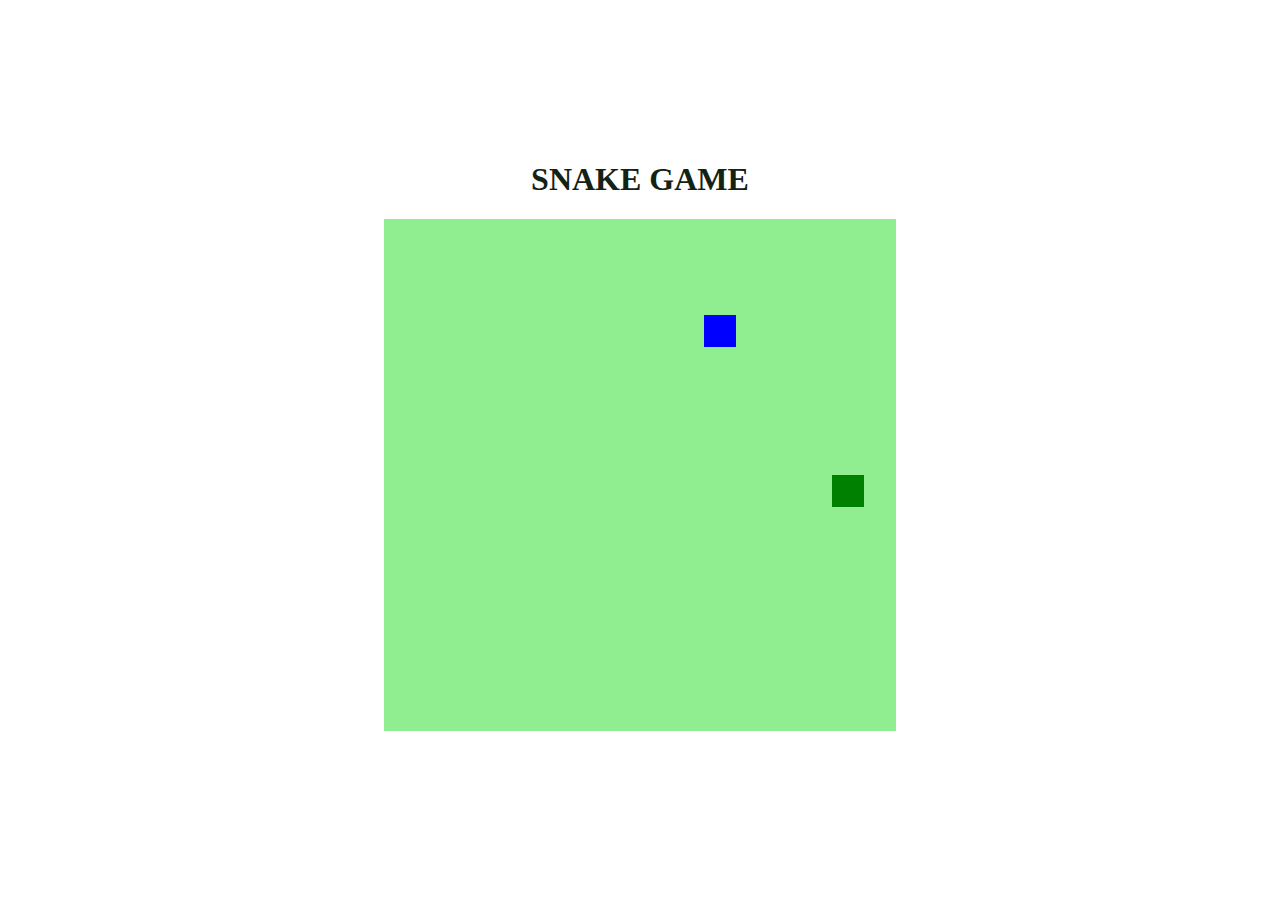
<file: cobrinha/index.html>
<!DOCTYPE html>
<html lang="en">
<head>
    <meta charset="UTF-8">
    <meta name="viewport" content="width=device-width, initial-scale=1.0">
    <meta http-equiv="X-UA-Compatible" content="ie=edge">
    <link rel="stylesheet" href="style.css">
    <script defer src="script.js"></script>
    <title>SnakeGame</title>
</head>
<body>
    <h1>SNAKE GAME</h1>
    <canvas id="snake" width="512" height="512"></canvas>
</body>
</html>
</file>
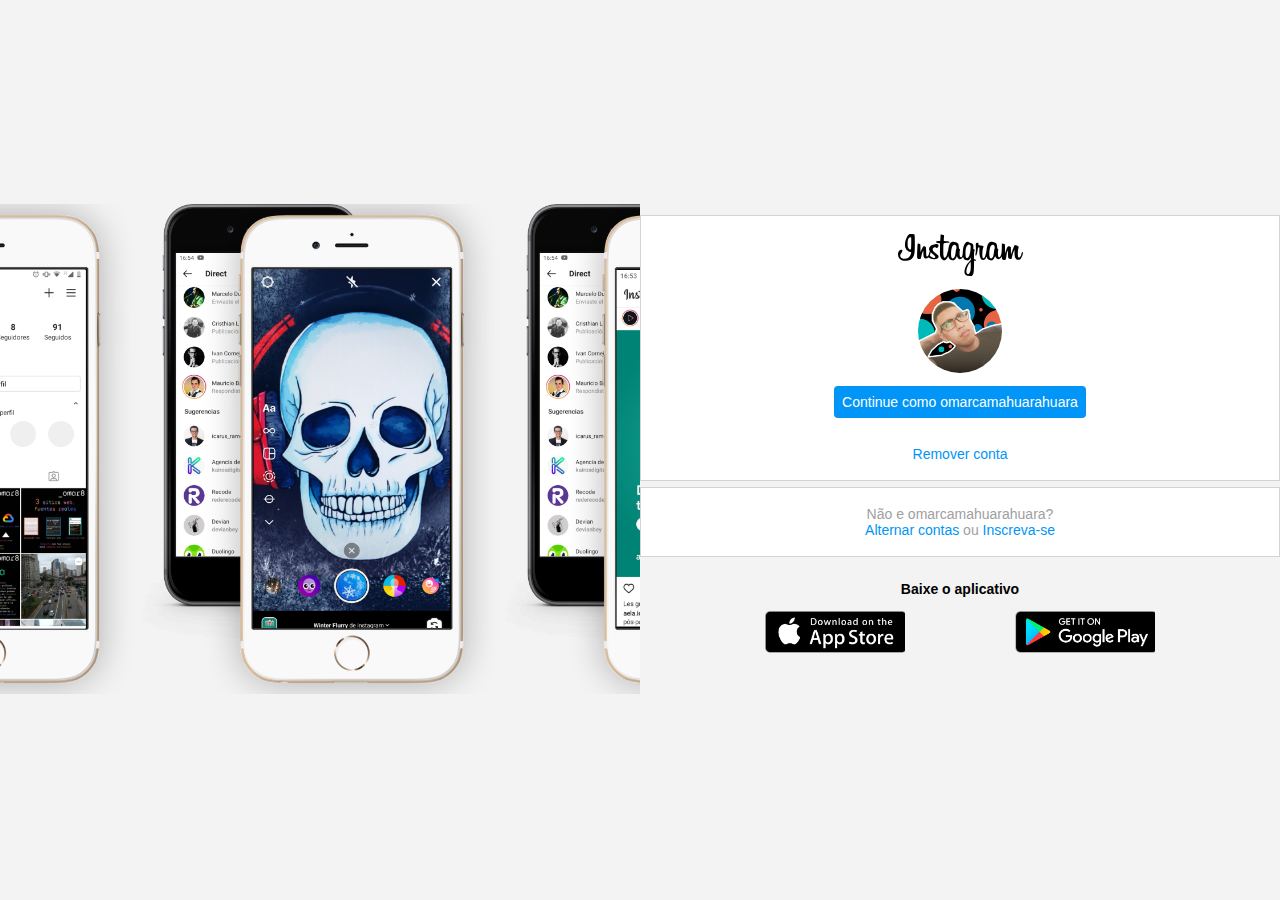
<file: Instagram/index.html>
<!DOCTYPE html>
<html lang="en">
<head>
    <meta charset="UTF-8">
    <meta name="viewport" content="width=device-width, initial-scale=1.0">
    <link rel="stylesheet" href="style.css">
    <title>Instagram</title>
</head>
<body>
    <div class="instagram-wrapper">
        <div class="instagram-phone">
            <ul>
                <li>
                    <img src="./img/insta1.png" alt="">
                </li>
                <li>
                    <img src="./img/insta3.png" alt="">
                </li>
                <li>
                    <img src="./img/insta4.png" alt="">
                </li>
            </ul>
        </div>
        <div class="instagram-continue">
            <div class="group">
                <img class="instagram-logo" src="./img/instagramLogo.svg" alt="Instagram Logo">
                <div class="profile-photo">
                    <img src="./img/perfil.png" alt="Foto perfil">
                </div>
                <a class="instagram-login" href="#">Continue como omarcamahuarahuara</a>
                <a class="instagram-logout" href="#">Remover conta</a>
            </div>
            <div class="group">
                <p class="not-acount">Não e omarcamahuarahuara?</p>
                <p class="not-acount">
                    <span class="link-blue">Alternar contas</span>
                    ou
                    <span class="link-blue">Inscreva-se</span>
                </p>
            </div>
            <div class="get-app">
                <p class="get">Baixe o aplicativo</p>
                <div class="download">
                    <a href="#" class="app-dowload"></a>
                    <a href="#" class="app-dowload"></a>
                </div>
            </div>
        </div>
    </div>
    
</body>
</html>
</file>
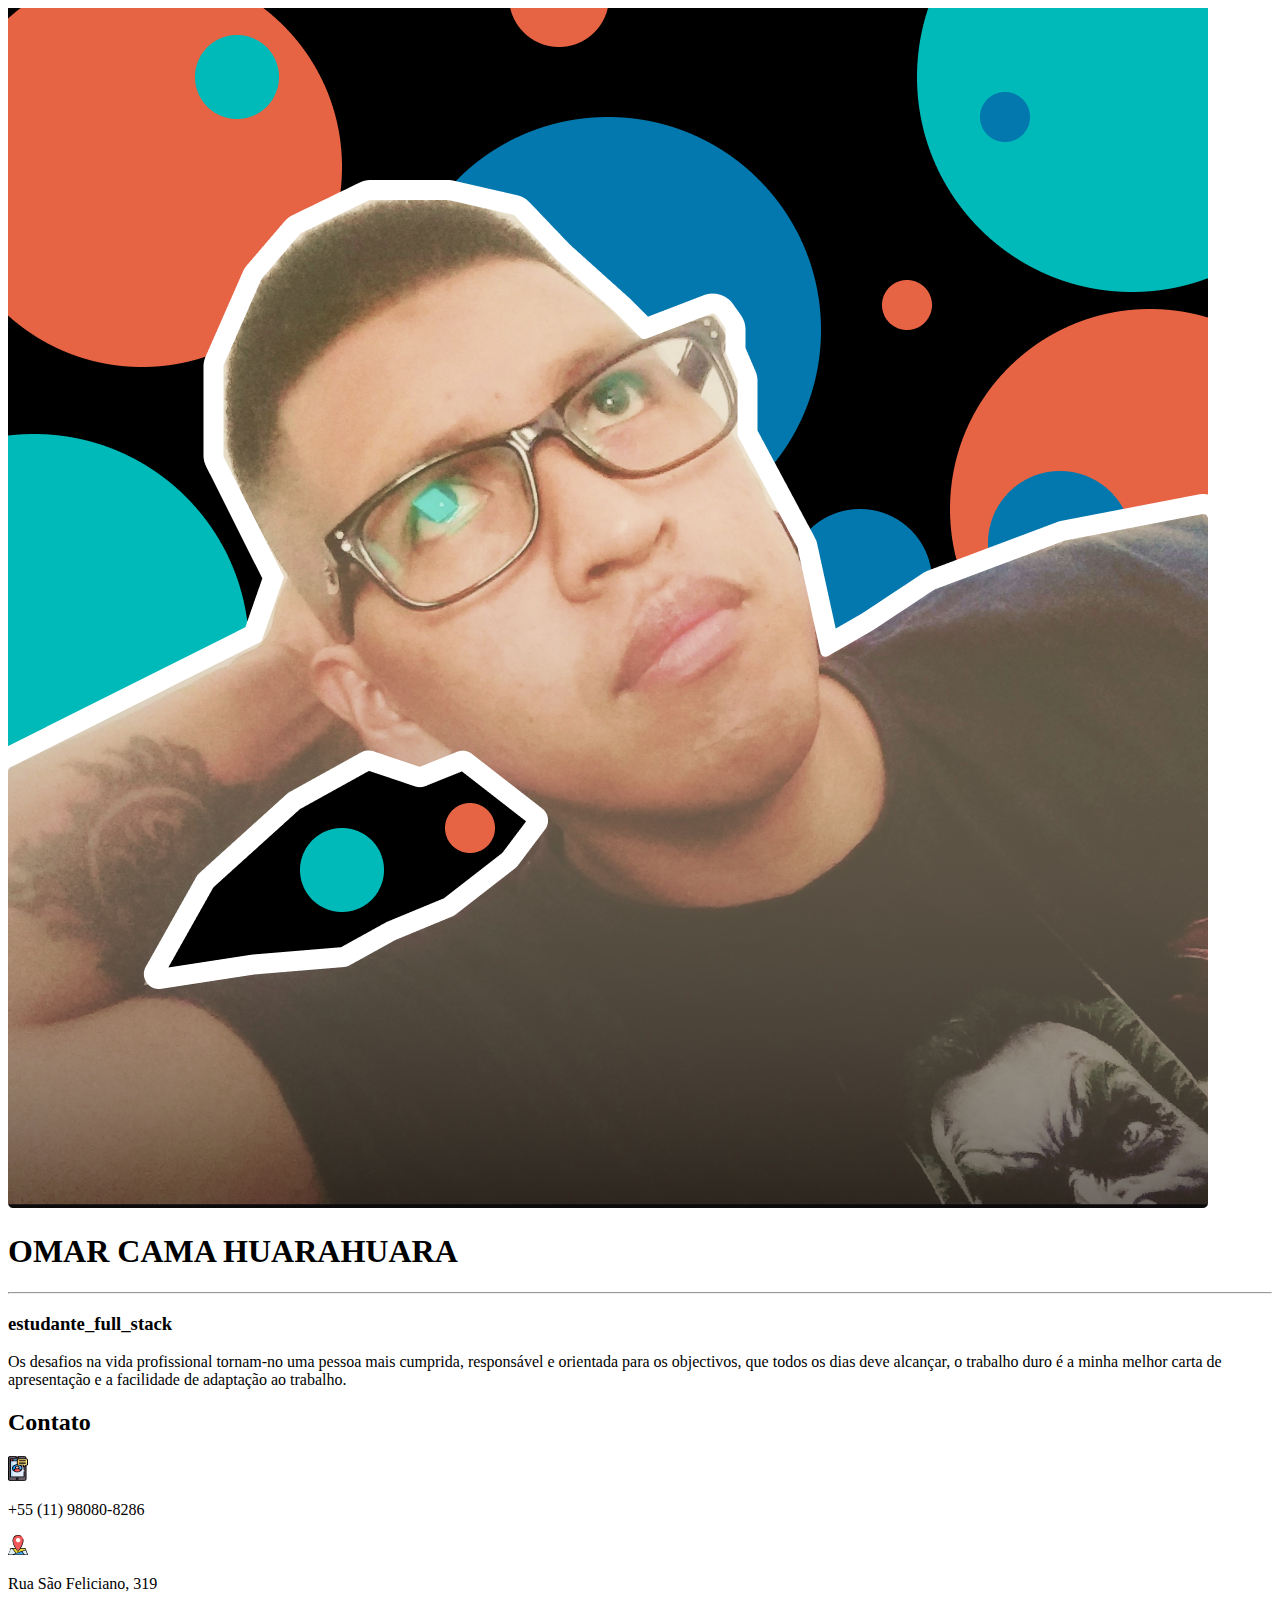
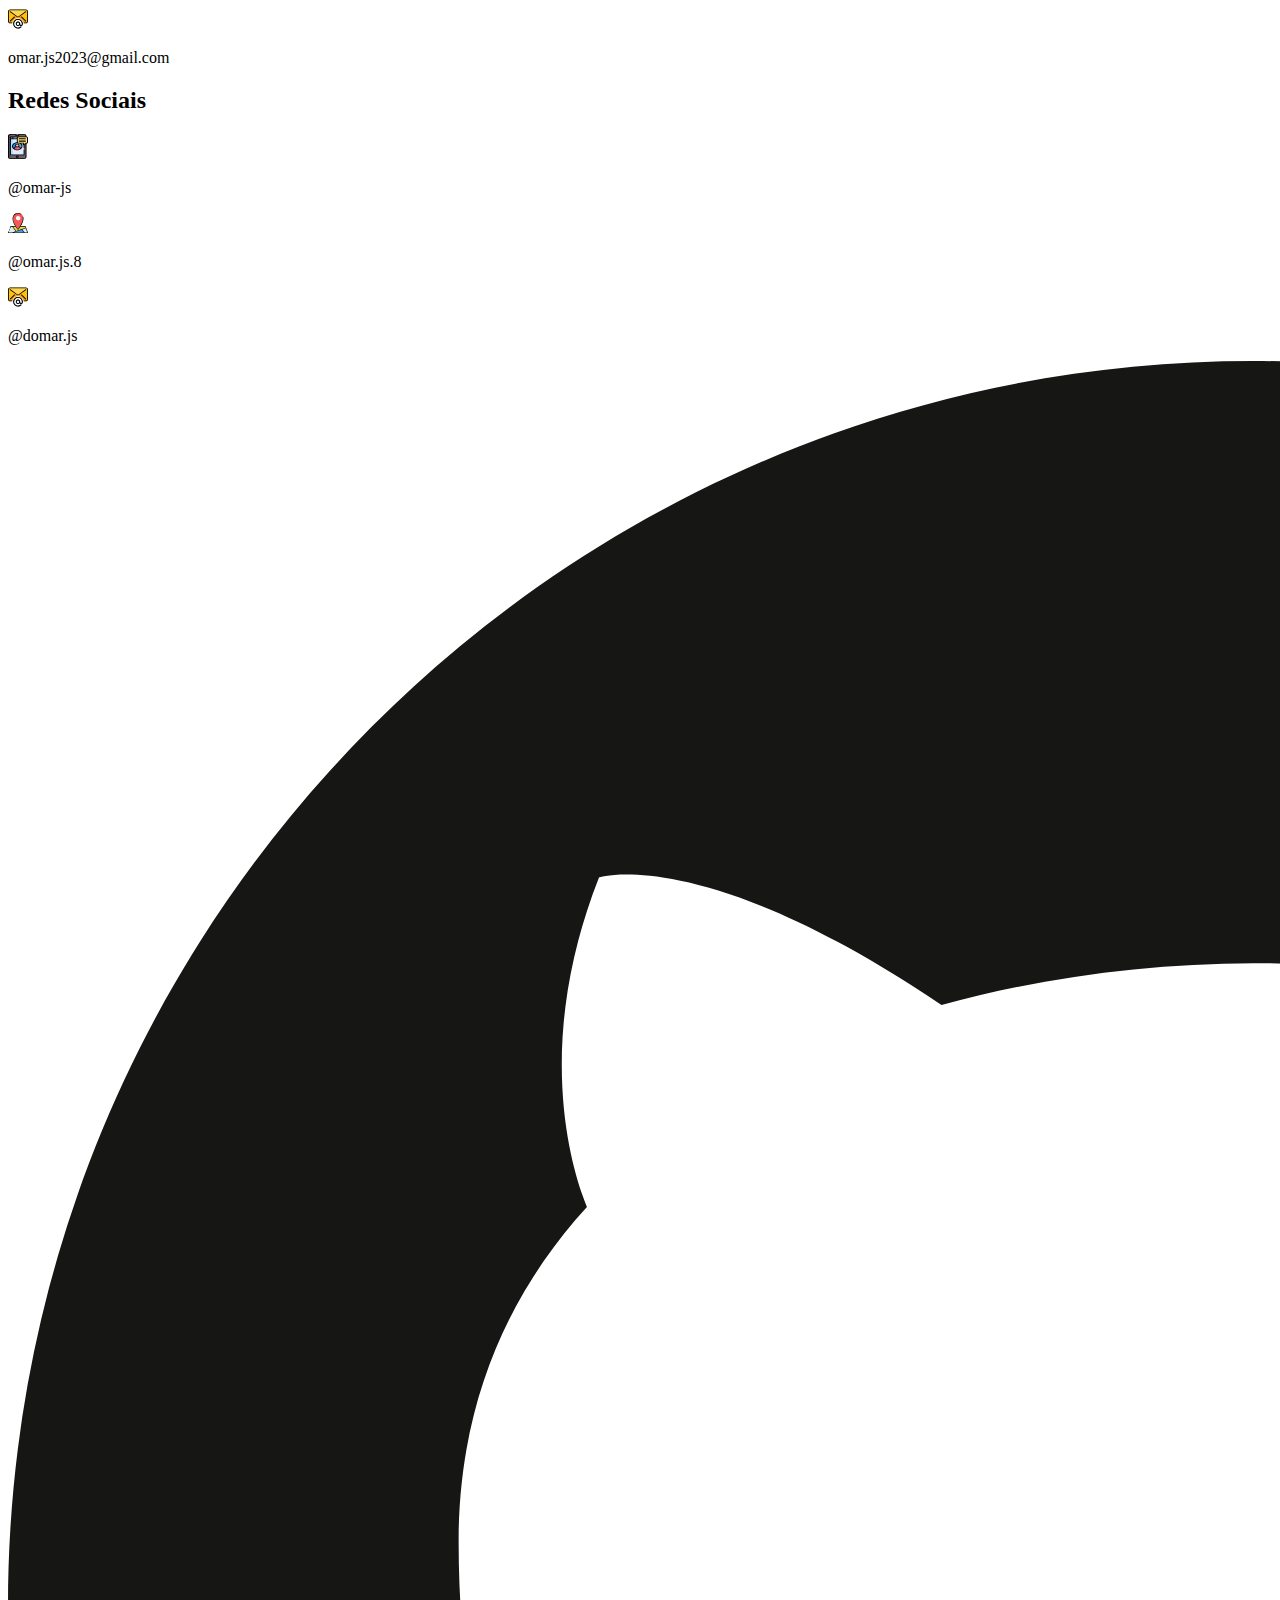
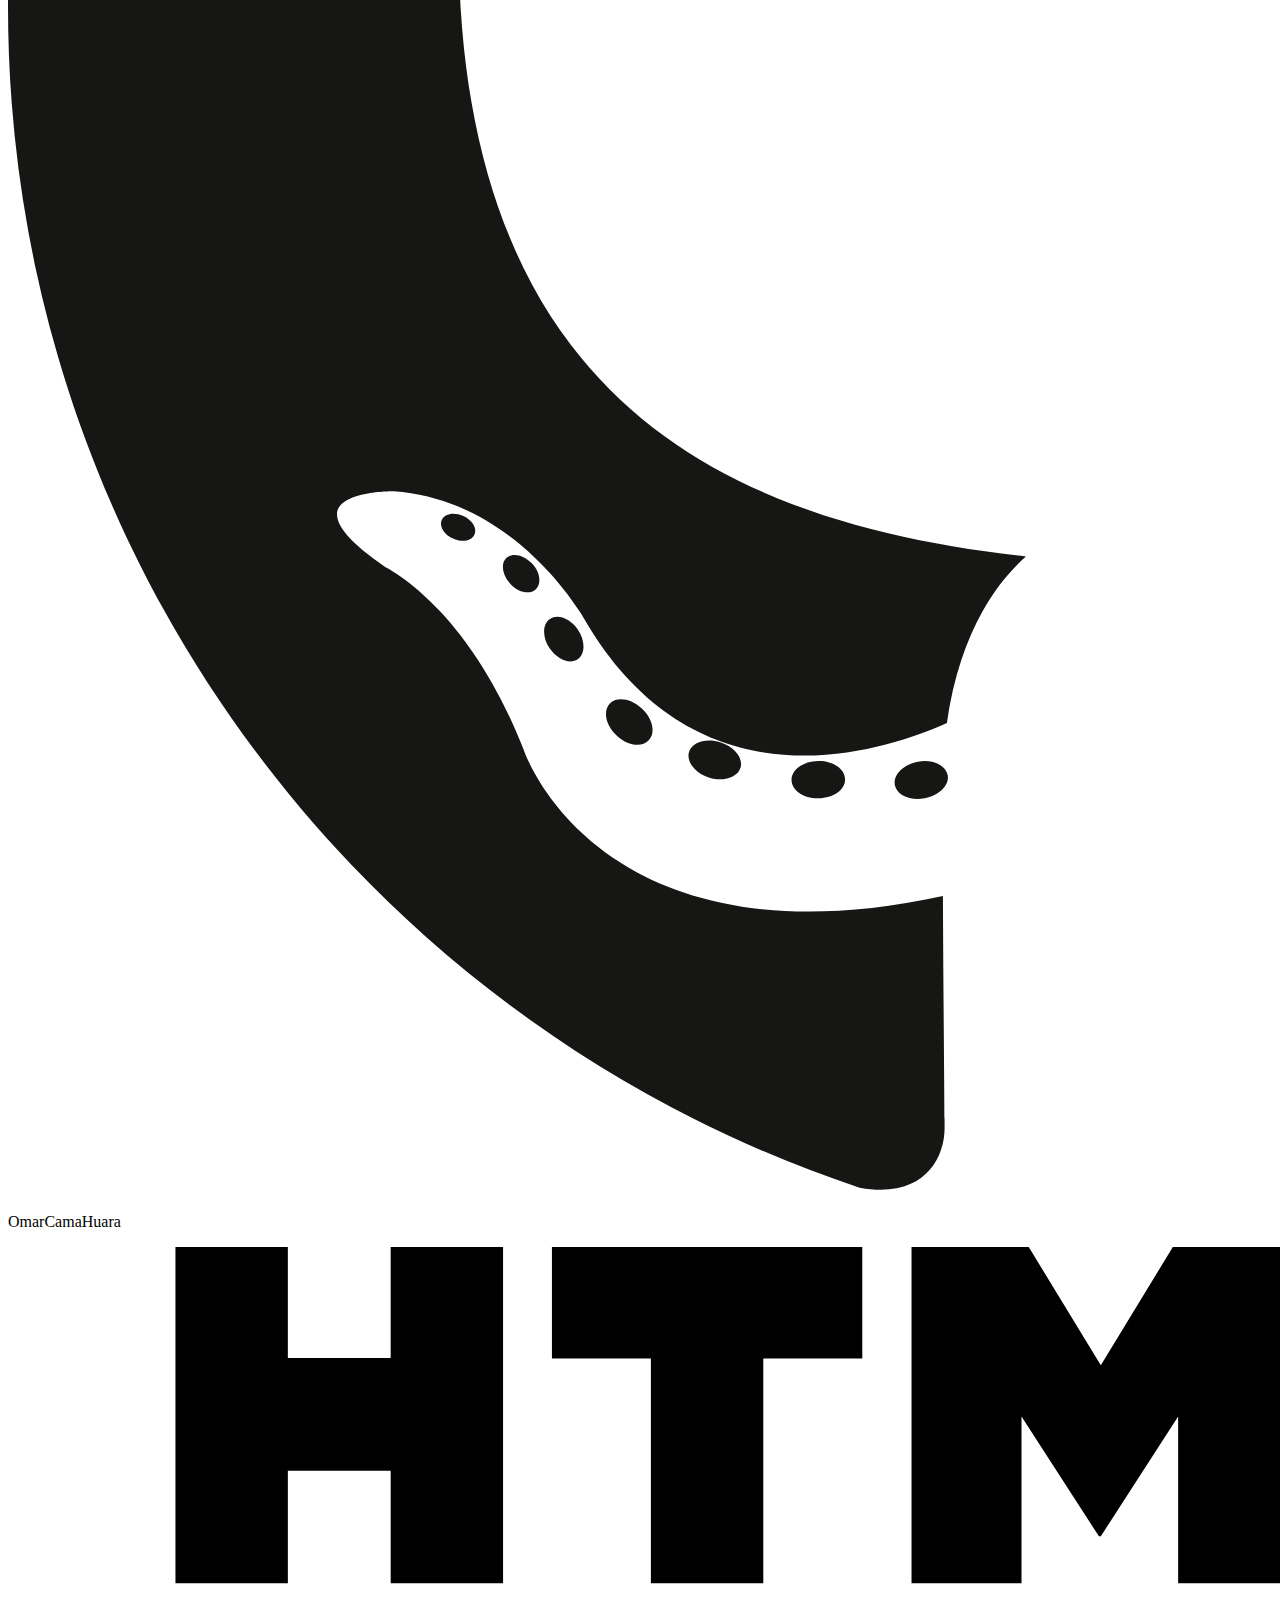
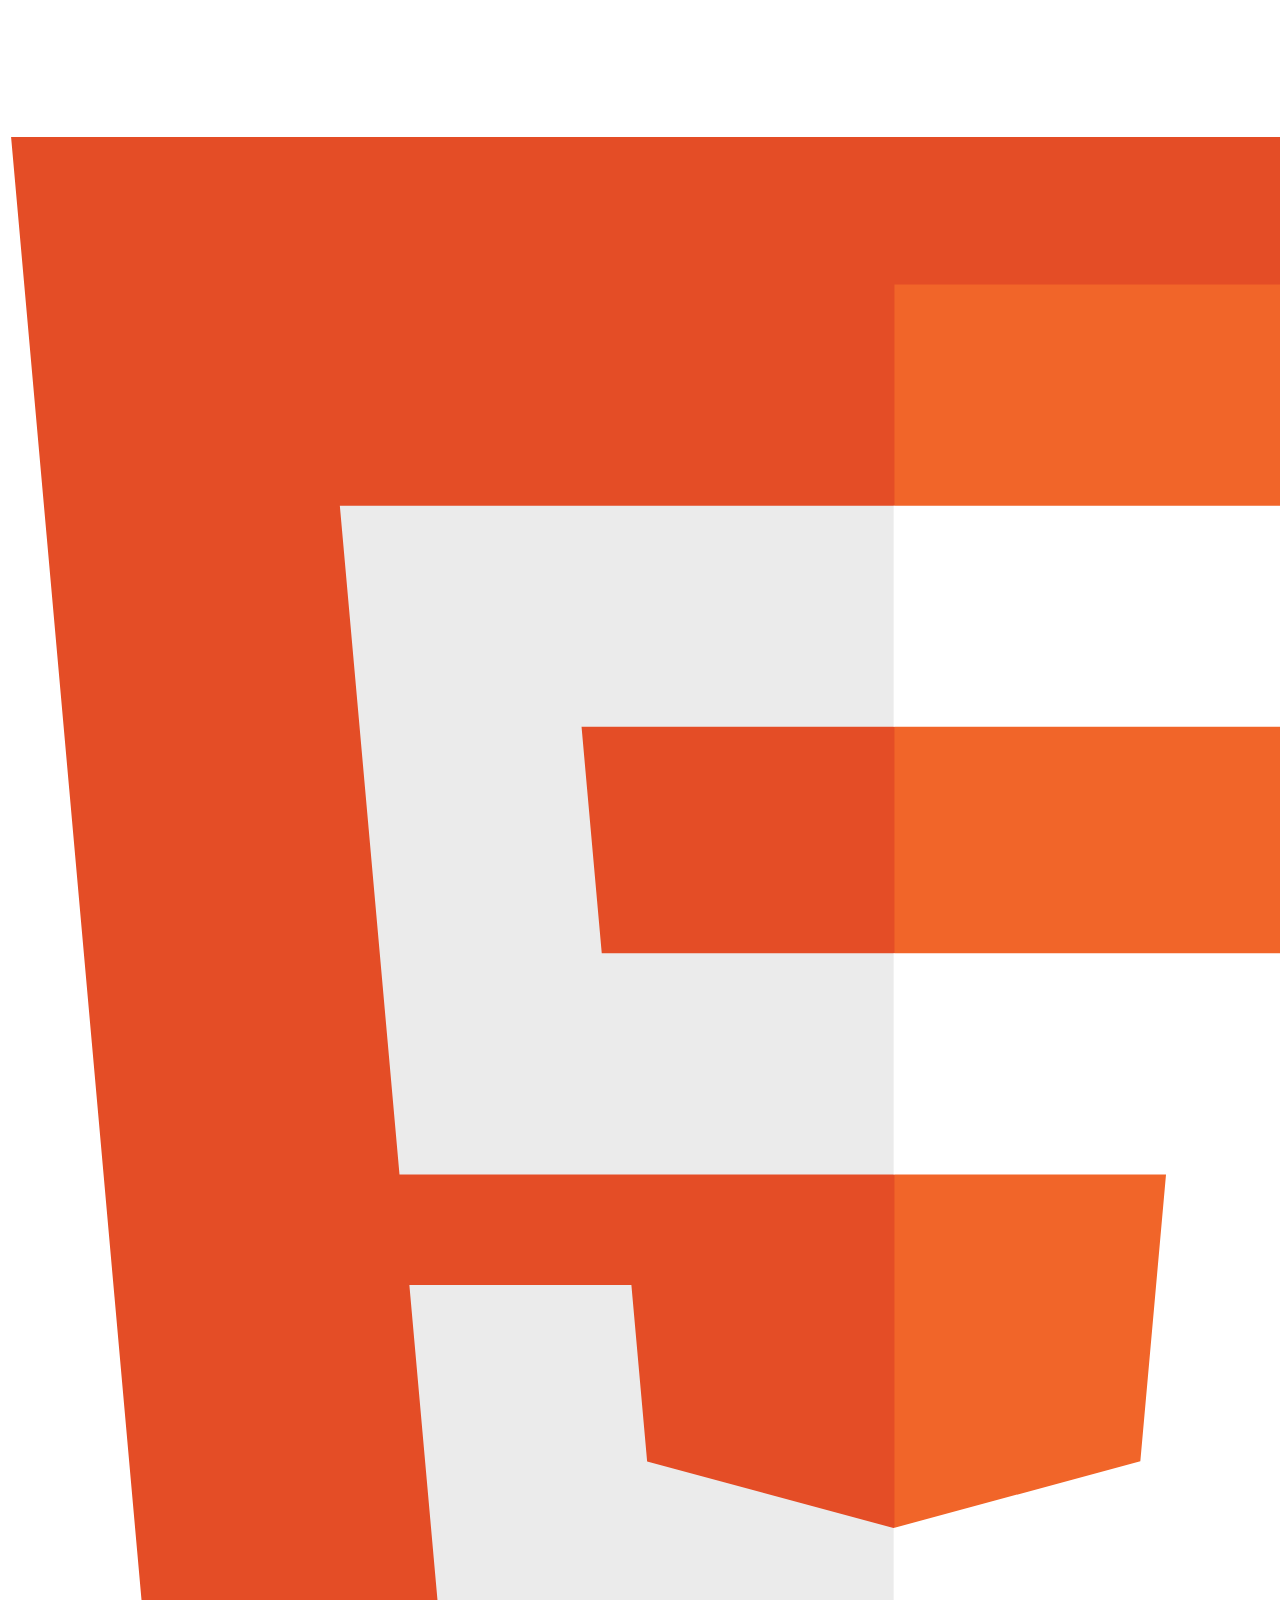
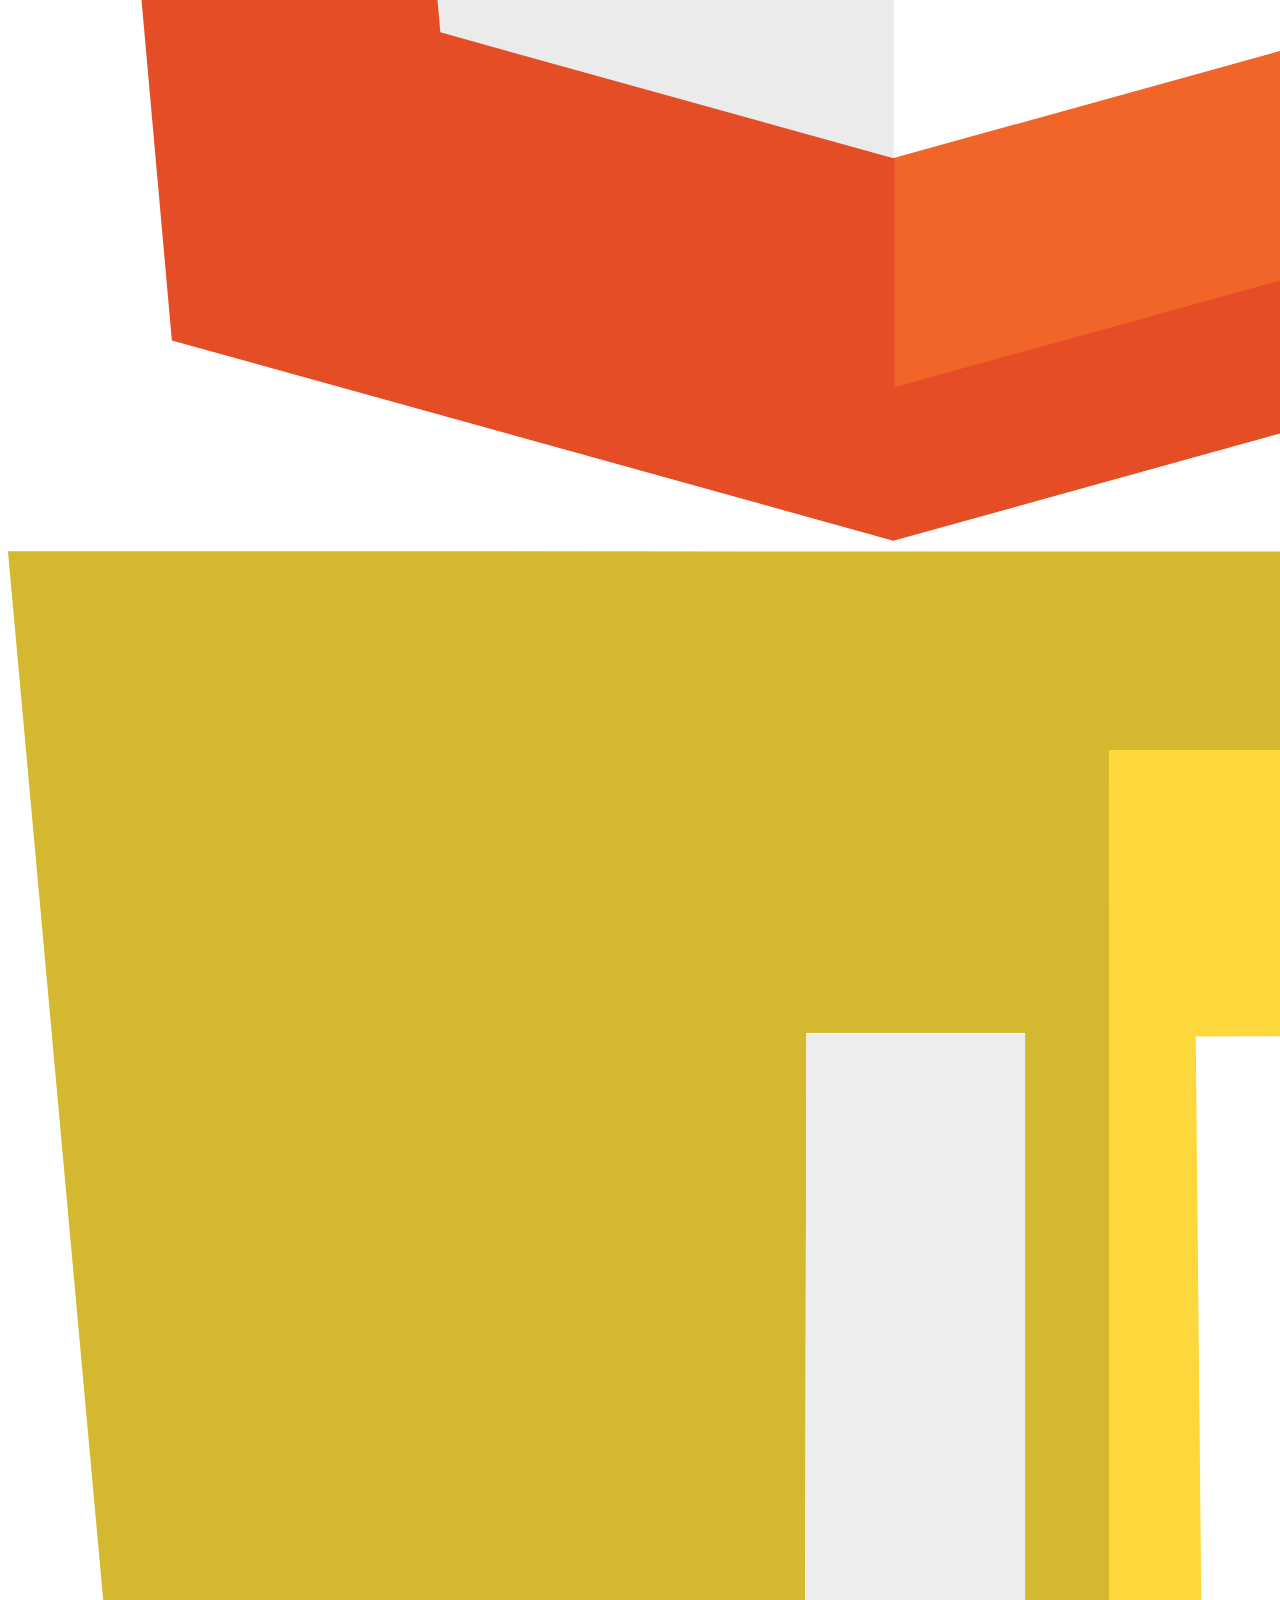
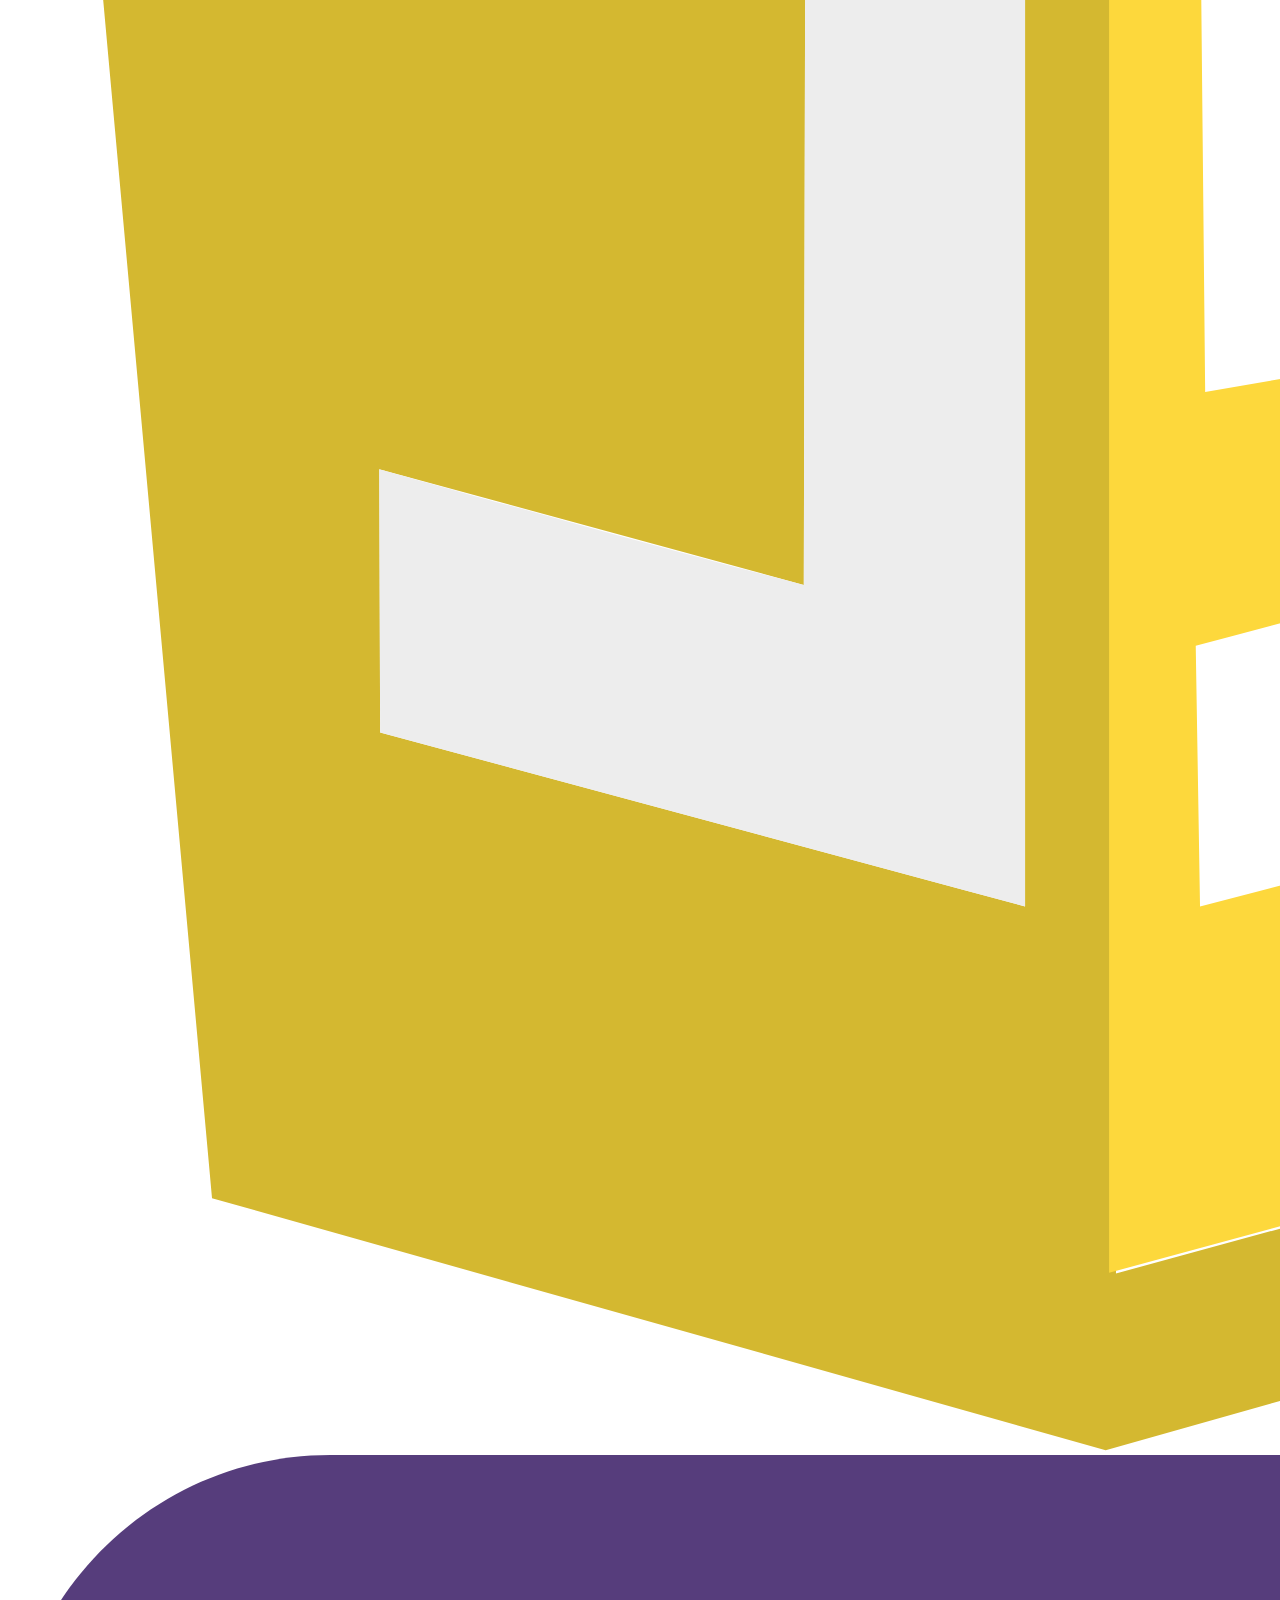
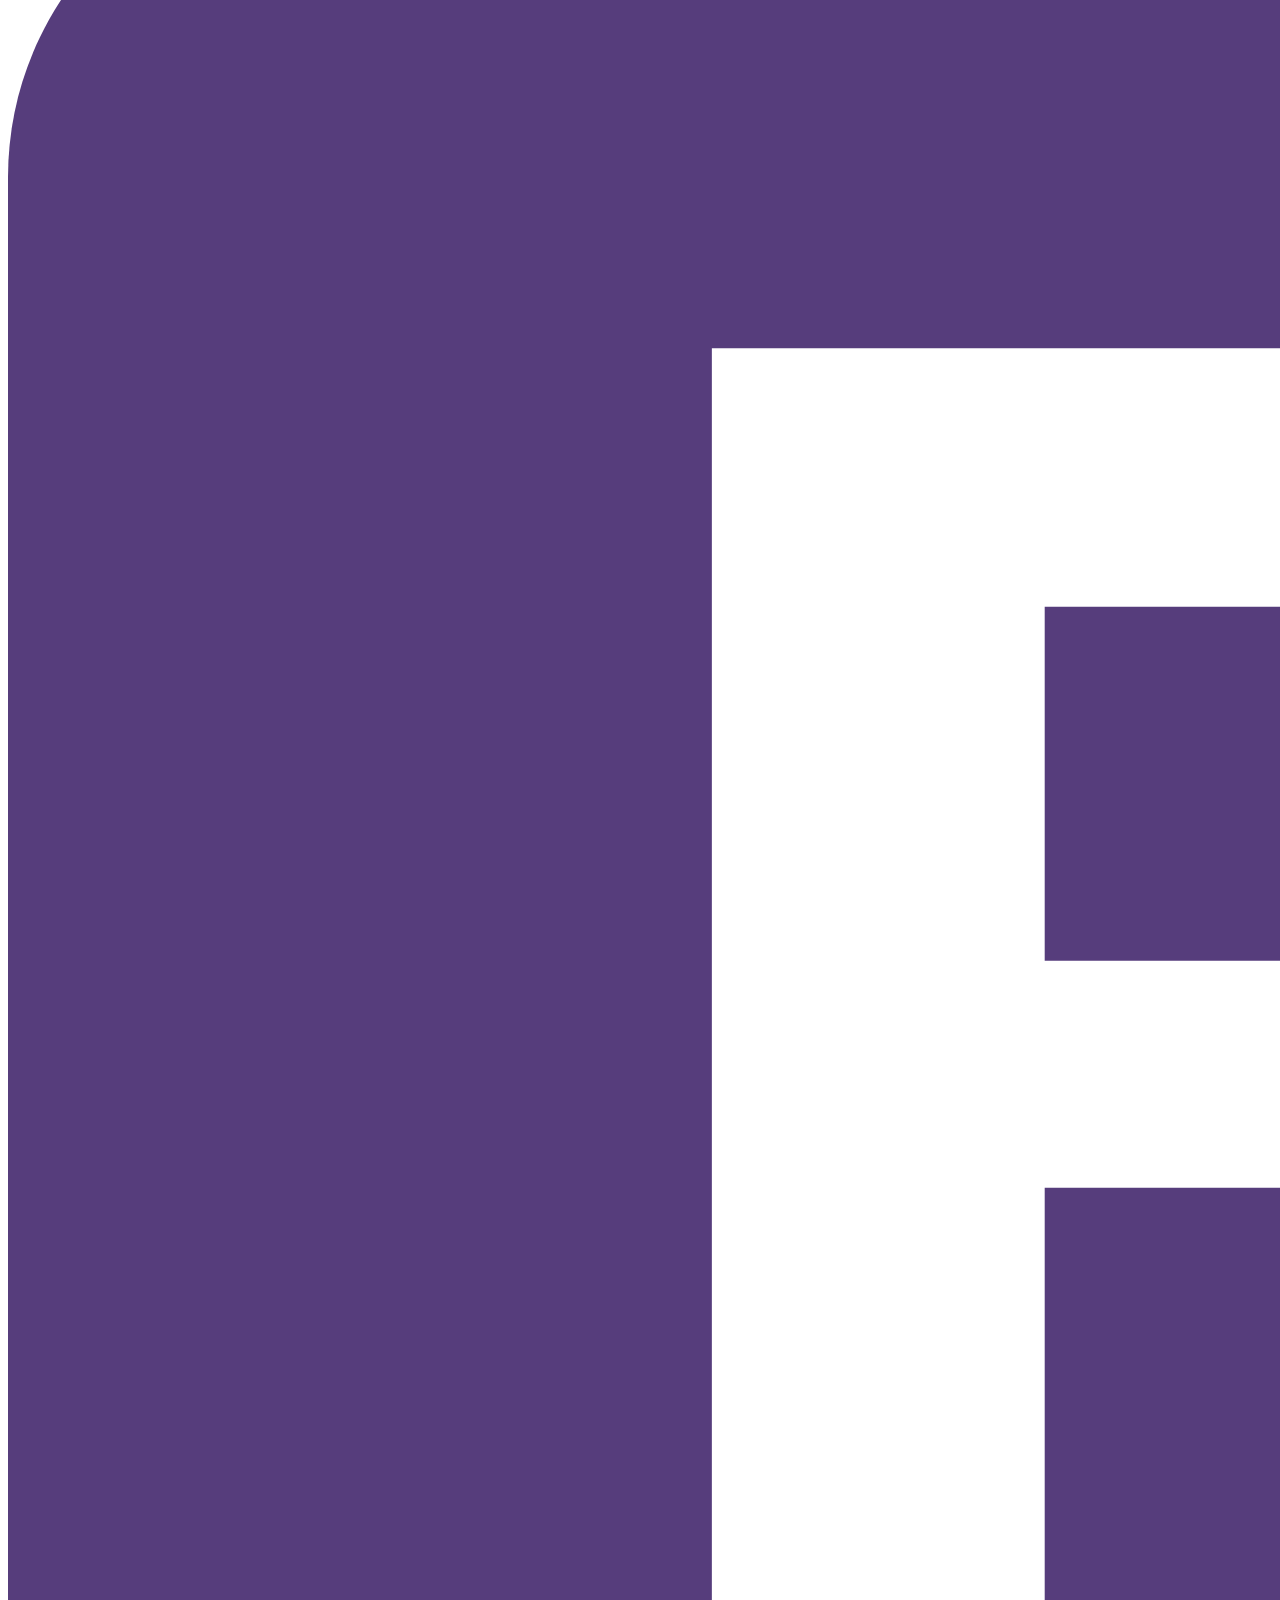
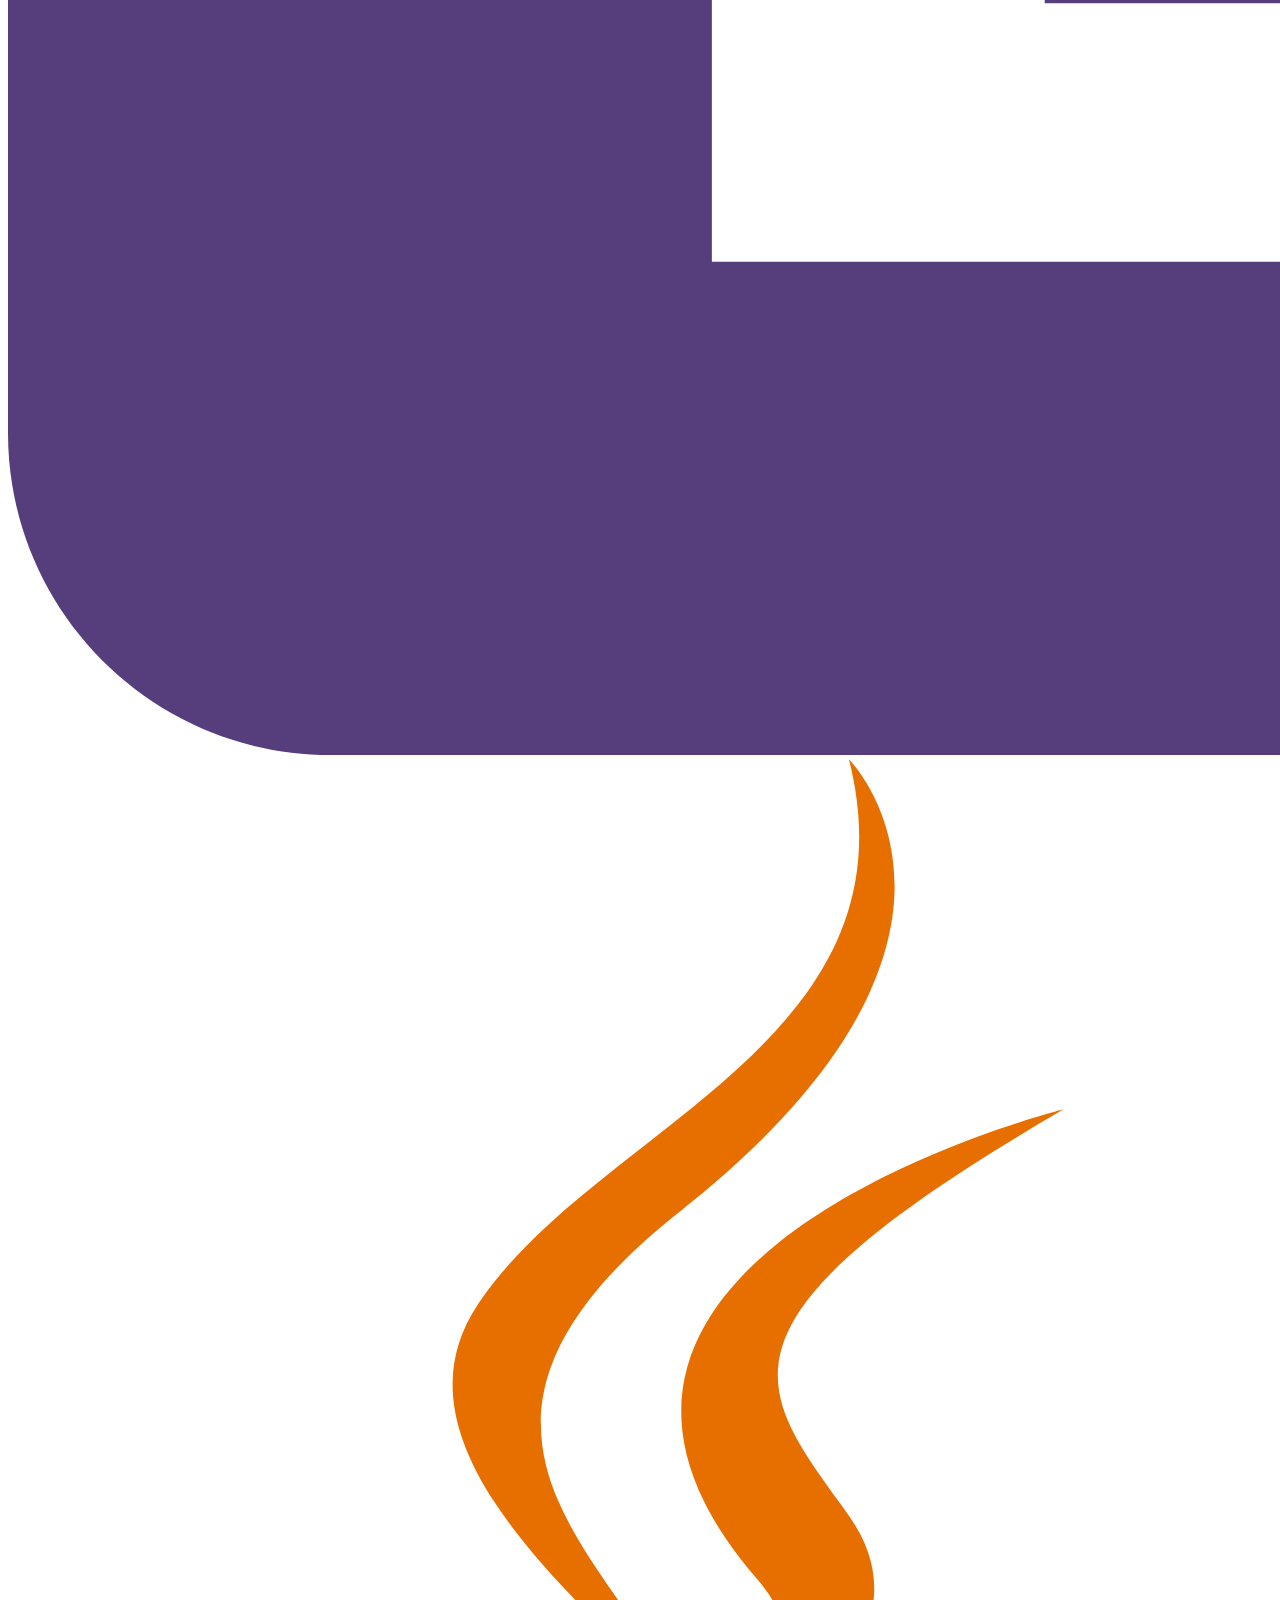
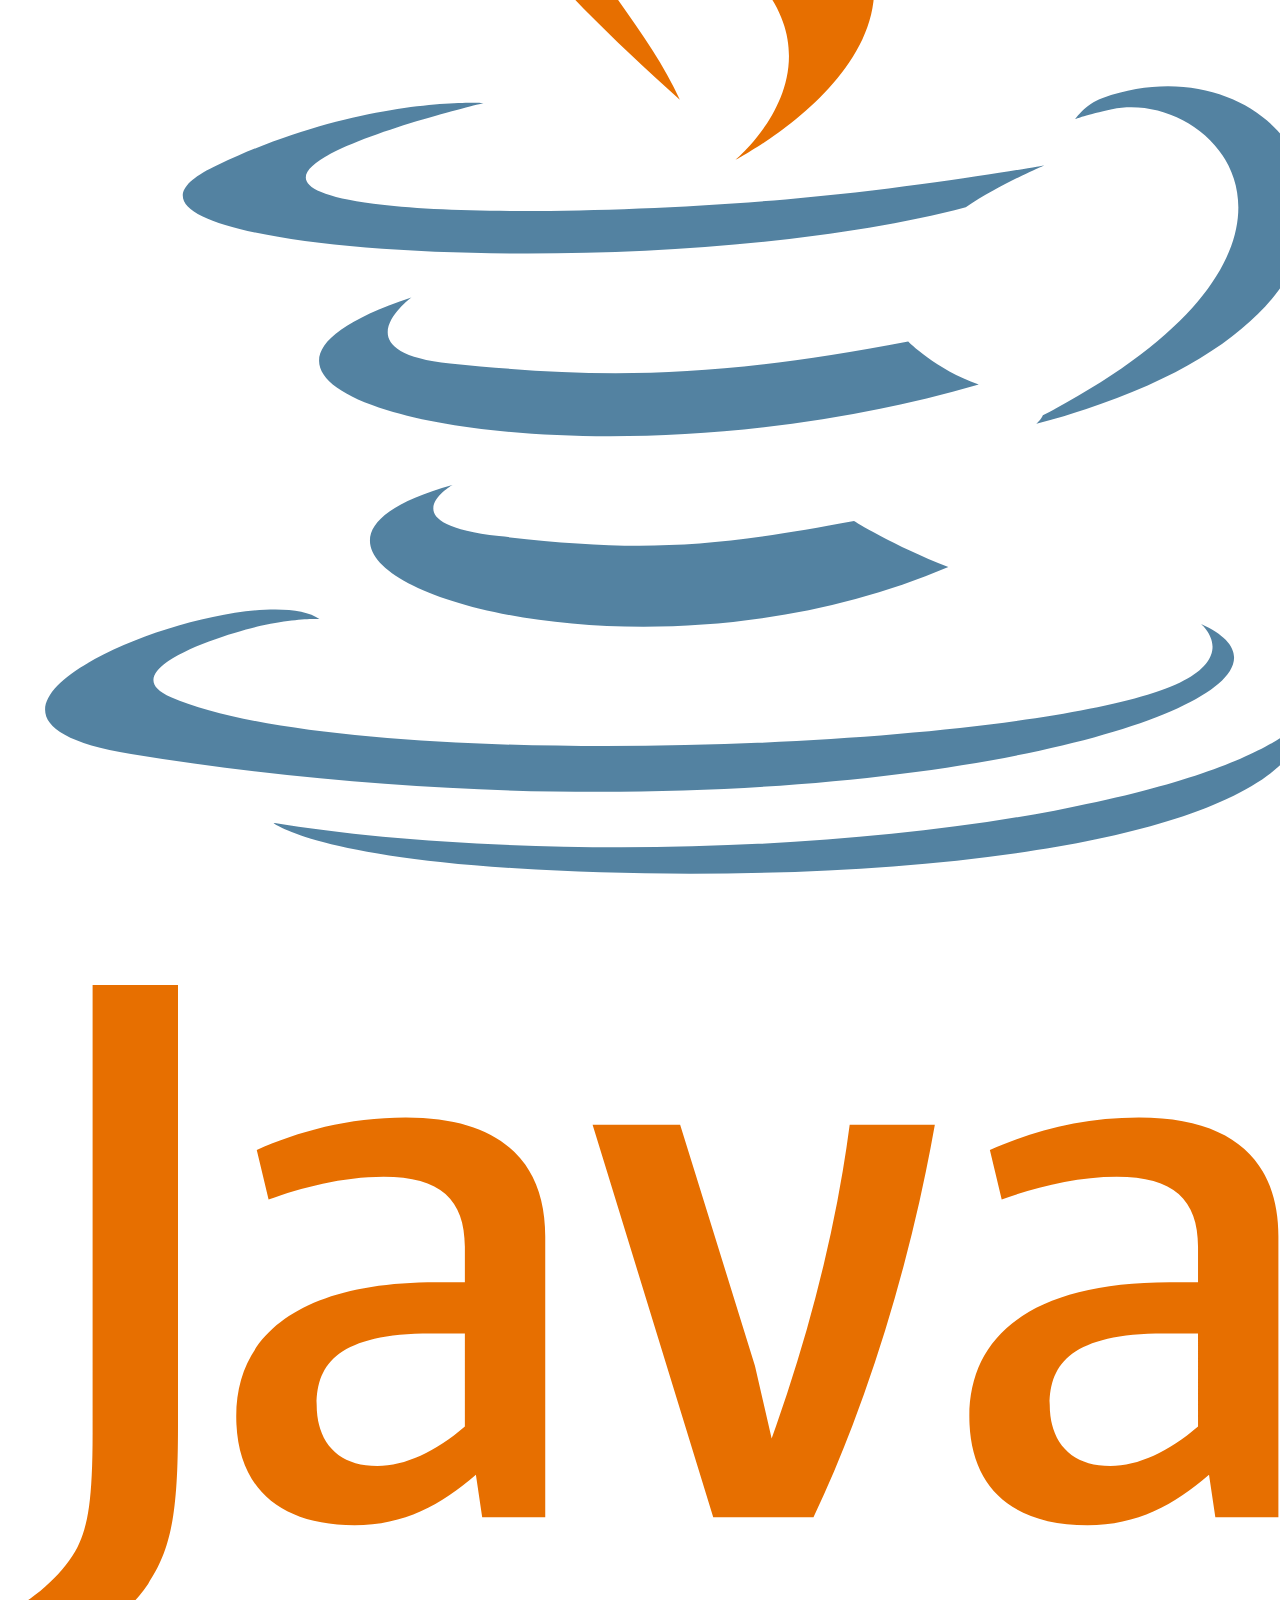
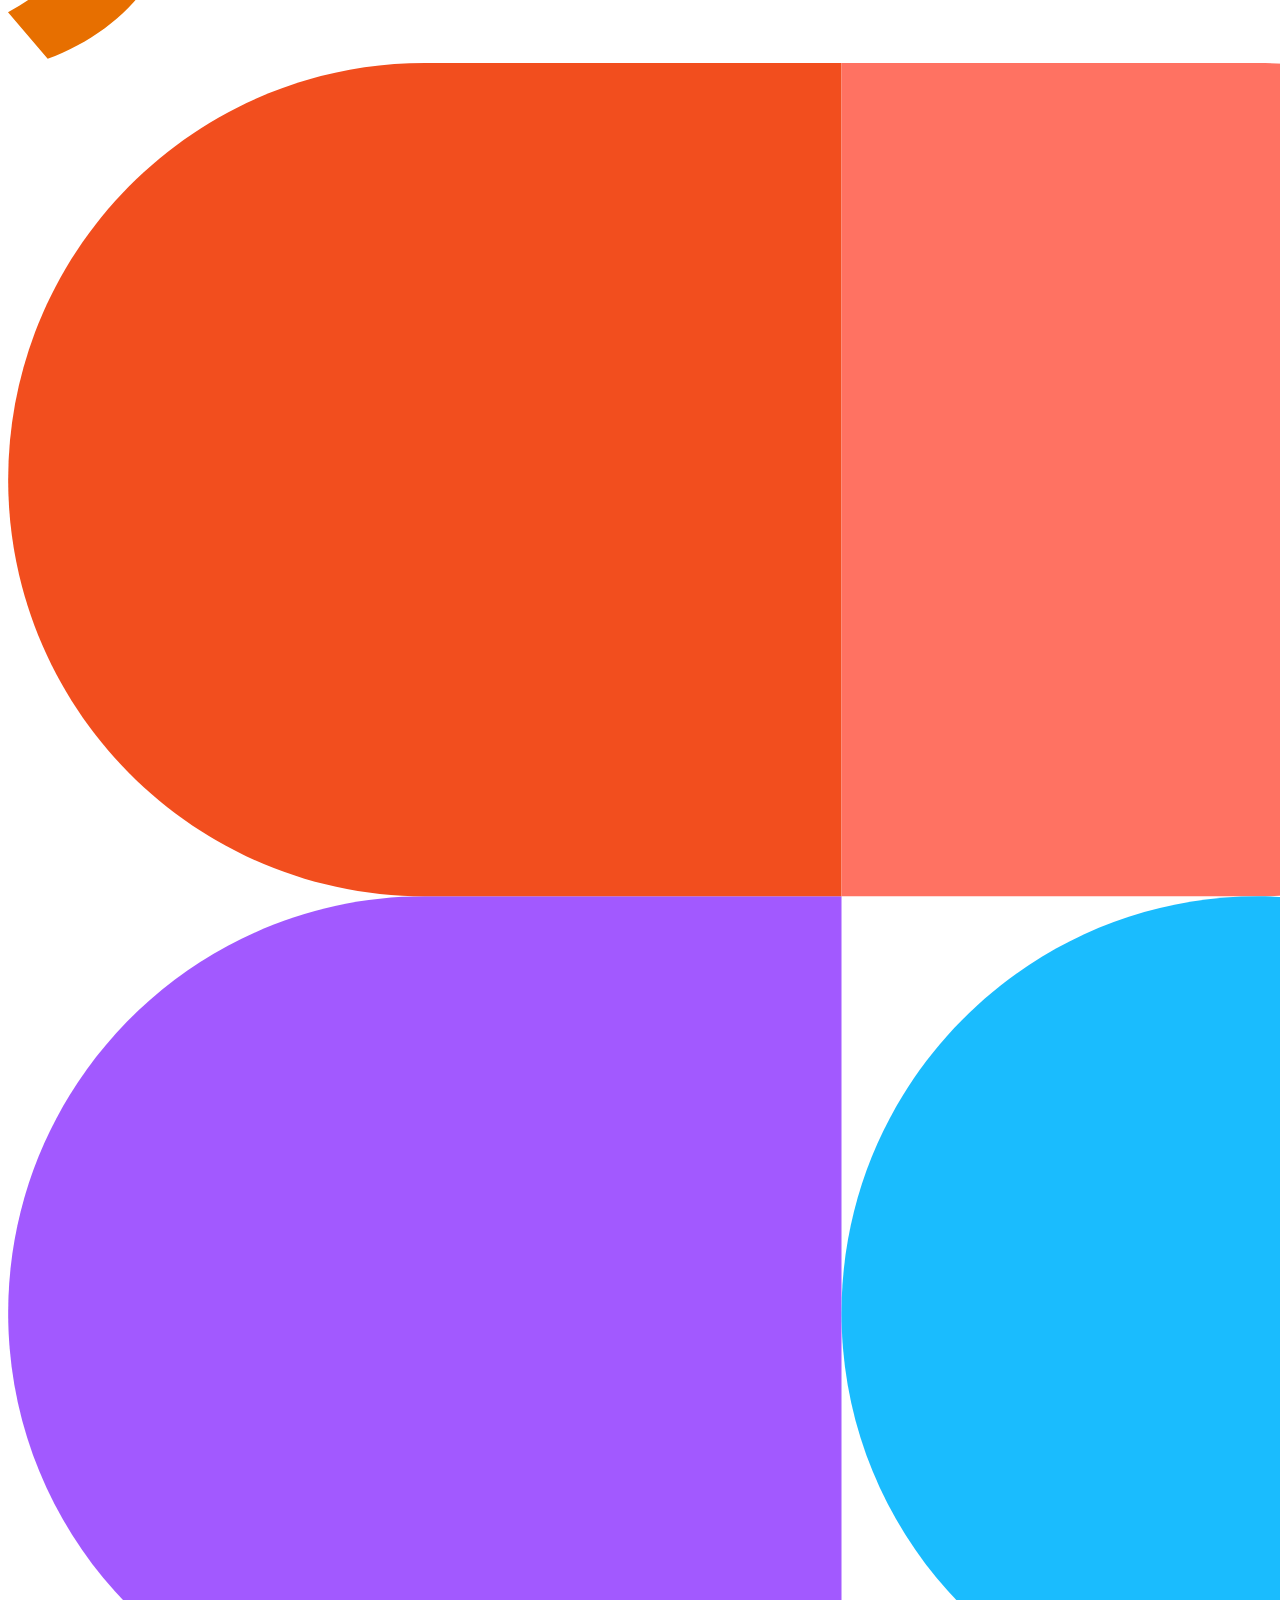
<file: Portafolio/index.html>
<!DOCTYPE html>
<html lang="en">
<head>
    <meta charset="UTF-8">
    <meta name="viewport" content="width=device-width, initial-scale=1.0">
    <title>Document</title>
</head>
<body>
    <header>
        <img src="./img/perfil.png" alt="">
        <div class="header">
            <h1>OMAR CAMA HUARAHUARA</h1>
            <hr>
            <H3>estudante_full_stack</H3>
            <p>Os desafios na vida profissional tornam-no uma pessoa mais cumprida, responsável e orientada para os objectivos, que todos os dias deve alcançar, o trabalho duro é a minha melhor carta de apresentação e a facilidade de adaptação ao trabalho.</p>
        </div>
    </header>

    <div class="section-datos">
        <div class="contact-redes">
            <h2>Contato</h2>
            <div>
                <img class="icons" src="./img/Group.svg" alt="phone">
                <p>+55 (11) 98080-8286</p>
            </div>
            <div>
                <img class="icons" src="./img/location.svg" alt="location">
                <p>Rua São Feliciano, 319</p>
            </div>
            <div>
                <img class="icons" src="./img/mail.svg" alt="email">
                <p>omar.js2023@gmail.com</p>
            </div>
        </div>
        <div class="contact-redes">
            <h2>Redes Sociais</h2>
            <div>
                <img class="icons" src="./img/Group.svg" alt="phone">
                <p>@omar-js</p>
            </div>
            <div>
                <img class="icons" src="./img/location.svg" alt="location">
                <p>@omar.js.8</p>
            </div>
            <div>
                <img class="icons" src="./img/mail.svg" alt="email">
                <p>@domar.js</p>
            </div>
            <div>
                <img class="icons" src="./img/github.svg" alt="github">
                <p>OmarCamaHuara</p>
            </div>
        </div>
        <div class="skills">
            <div>
                <img class="icons" src="./img/html.svg" alt="html">
                <div class="rating"></div>
            </div>
            <div>
                <img class="icons" src="./img/js.svg" alt="JavaScript">
                <div class="rating"></div>
            </div>
            <div>
                <img class="icons" src="./img/bootstrap.svg" alt="bootstrap">
                <div class="rating"></div>
            </div>
            <div>
                <img class="icons" src="./img/java.svg" alt="java">
                <div class="rating"></div>
            </div>
            <div>
                <img class="icons" src="./img/figma.svg" alt="figma">
                <div class="rating"></div>
            </div>
            <div>
                <img class="icons" src="./img/notion.svg" alt="notion">
                <div class="rating"></div>
            </div>
            <div>
                <img class="icons" src="./img/vs-code.svg" alt="vs-code">
                <div class="rating"></div>
            </div>
            <div>
                <img class="icons" src="./img/office.svg" alt="office">
                <div class="rating"></div>
            </div>
            <div>
                <img class="icons" src="./img/eclipse.svg" alt="eclipse">
                <div class="rating"></div>
            </div>
            <div>
                <img class="icons" src="./img/autocad.svg" alt="autocad">
                <div class="rating"></div>
            </div>
        </div>
    </div>

    <div class="section-description">
        <div class="work-experence">
            <h2>Histórico do trabalho</h2>
            <div class="work-description">
                <div class="title">
                    <h3>AGSIM SRL - Assistente de escritório</h3>
                    <p>De: 01/07/2019 a 15/11/2019</p>
                </div>
                <p>A minha passagem por aquela maravilhosa companhia foi rápida mas com muitas lições e ensinamentos aprendidos em novos ramos para mim: serralharia, planos de construção, imprecações, redes, tudo aprendido empiricamente. As pessoas com quem trabalho têm o dom de ensinar e dar-vos contributos valiosos. </p>
            </div>
            <div class="work-description">
                <div class="title">
                    <h3>ARMUS LTDA - Operador de Monitorização</h3>
                    <p>De: 01/03/2018 a 31/06/2018</p>
                </div>
                <p>O que eu mais resgate desta experiência é que aprendi a lidar melhor comigo mesmo em termos de 
                    Contacto os clientes por telefone e dou-lhes a informação certa em todas as circunstâncias que 
                    apresentados, estar atento ao que se passa e ao agradável ambiente de trabalho que oferecem. </p>
            </div>
            <div class="work-description">
                <div class="title">
                    <h3>LOVE CITY SRL - Garzon</h3>
                    <p>De: 11/11/2015 a 10/10/2016</p>
                </div>
                <p>O que mais aprecio desta experiência é a sociabilidade que existiu entre o cliente e o meu 
                    pessoa como me ajudou a desenvolver: paciência, compreensão e tratamento adequado de todos os meus clientes. 
                    Além disso, lidar com pessoas diferentes faz com que cresça como pessoa e seja mais capaz de lidar com outros tipos de 
                    situações, foi apenas um trabalho de fim-de-semana e grandes eventos, mas aprendi muito em 
                    aquele belo lugar. 
                    
                    </p>
            </div>
            <div class="work-description">
                <div class="title">
                    <h3>CAFE CIUDAD - Assistente de escritório</h3>
                    <p>De: 10/10/2014 a 10/11/2015</p>
                </div>
                <p>Aprendi muito na empresa porque as pessoas que lá trabalhavam faziam-no sobressair 
                    dia após dia, por isso também aprendi a fazer compras, a lidar com pessoas e com a maioria 
                    importante trabalho de equipa.</p>
            </div>
        </div>
        <div class="education">
            <div class="section-education">
                <div class="education-description">
                    <h3>Universidad Mayor de San Andrés <br/> Carrera de Informática</h3>
                    <p>De: Janeiro 2014 Não concluído devido a desafios económicos.</p>
                </div>
                <div class="education-description">
                    <h3>Infocal  <br/> Técnico de reparação de telemóveis</h3>
                    <p>De: 06/02/13  a: 21/03/2013</p>
                </div>
                <div class="education-description">
                    <h3>Instituto 2 de Febrero <br/> Operador informático.</h3>
                    <p>De: 15/01/2006   a: 20/12/2006 </p>
                </div>
            </div>
            
            <div class="languages">
                <h2>LÍNGUAS</h2>
                <p>Espanhol: bom</p>
                <p>Portugues: básico</p>
                <p>Englis: básico</p>
            </div>
        </div>

        <div class="courses">
            <h2>Cursos</h2>
            <div class="courses-description">
                <h3>Infocal - Certificado de Formação Preparação prática dos caixas </h3>
                <p>Novembro 2012</p>
            </div>
            <div class="courses-description">
                <h3>Universidad Mayor de San Andrés - Certificado de participação Montagem e Manutenção de PC </h3>
                <p>Setembro 2017</p>
            </div>
            <div class="courses-description">
                <h3>Platzi - Curso Inglês básico </h3>
                <p>Janeiro 2019</p>
            </div>
            <div class="courses-description">
                <h3>Recode - Certificado Aprender a Programar </h3>
                <p>Junho 2020</p>
            </div>
            <div class="courses-description">
                <h3>Recode - Certificado Gestão de Projectos e Aplicações</h3>
                <p>Junho 2020</p>
            </div>
            <div class="courses-description">
                <h3>Recode - Certificado Técnicas Exponenciales </h3>
                <p>Junho 2020</p>
            </div>
        </div>
    </div>
    <footer>

    </footer>
</body>
</html>
</file>
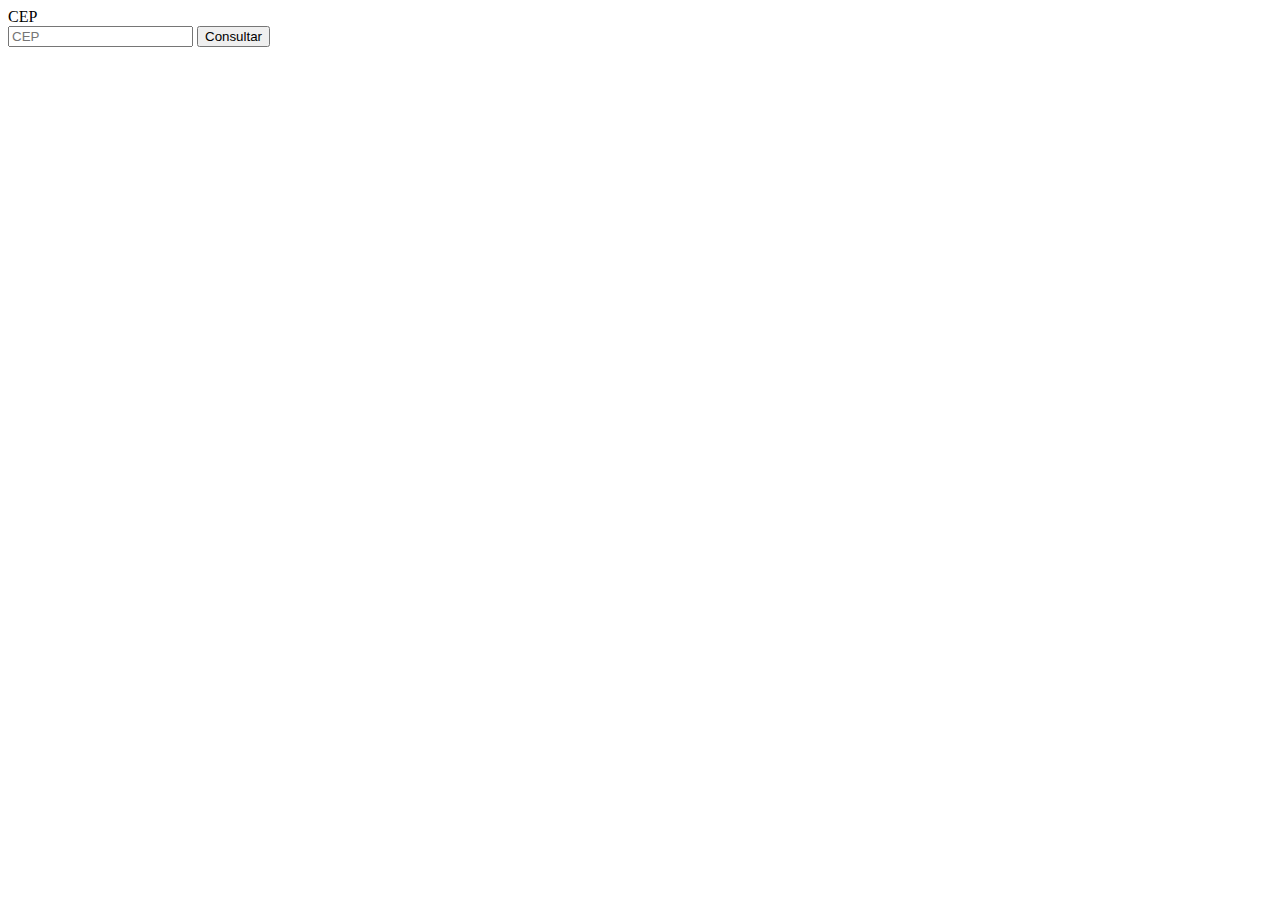
<file: JavaScript/AprendendoJQueryAjax/index.html>
<!DOCTYPE html>
<html lang="pt-br">
<head>
    <meta charset="UTF-8">
    <meta http-equiv="X-UA-Compatible" content="IE=edge">
    <meta name="viewport" content="width=device-width, initial-scale=1.0">
    <title>Minha página</title>
    <link rel="stylesheet" href="https://cdn.jsdelivr.net/npm/bootstrap@4.6.0/dist/css/bootstrap.min.css" integrity="sha384-B0vP5xmATw1+K9KRQjQERJvTumQW0nPEzvF6L/Z6nronJ3oUOFUFpCjEUQouq2+l" crossorigin="anonymous">
    <script type="text/javascript" src="js/jquery-3.3.1.min.js"></script>
    <script type="text/javascript" src="js/main.js"></script>
    
</head>
<body>
    <!-- <input type="text" id="cep">
    <button type="button" onclick="consultaCep()" >Consultar</button>
    <p id="logradouro"></p>
    <p id="bairro"></p>
    <p id="localidade"></p>
    <p id="uf"></p> -->

        <nav class="navbar navbar-dark bg-dark">
            <a class="navbar-brand">CEP</a>
            <div class="form-inline">
            <input class="form-control mr-sm-2" type="text" id="cep" placeholder="CEP">
            <button class="btn btn-outline-success my-2 my-sm-0" type="button" onclick="consultaCep()" >Consultar</button>
            </div>
        </nav>
        <div class="container m-4 barra-progreso">
            <div class="progress">
                <div class="progress-bar progress-bar-striped progress-bar-animated" role="progressbar" aria-valuenow="75" aria-valuemin="0" aria-valuemax="100" style="width: 100%"></div>
            </div>
        </div>
        <div class="container cep">
                <h3 class="m-5">CEP</h3>
                <h2 class="m-5 text-success" id="tituloCep"></h2>
            <div class="row m-5">
                <table class="table table-striped table-responsive">
                  <tbody>
                    <tr>
                        <td>Logradouro</td>
                        <td id="logradouro"></td>
                    </tr>
                    <tr>
                        <td>Bairro</td>
                        <td id="bairro"></td>
                    </tr>
                    <tr>
                        <td>Localidade</td>
                        <td id="localidade"></td>
                    </tr>
                    <tr>
                        <td>UF</td>
                        <td id="uf"></td>  
                    </tr>
                  </tbody>
                </table>
            </div>
        </div>

    <!-- <script src="https://code.jquery.com/jquery-3.5.1.slim.min.js" integrity="sha384-DfXdz2htPH0lsSSs5nCTpuj/zy4C+OGpamoFVy38MVBnE+IbbVYUew+OrCXaRkfj" crossorigin="anonymous"></script> -->
    <script src="https://cdn.jsdelivr.net/npm/bootstrap@4.6.0/dist/js/bootstrap.bundle.min.js" integrity="sha384-Piv4xVNRyMGpqkS2by6br4gNJ7DXjqk09RmUpJ8jgGtD7zP9yug3goQfGII0yAns" crossorigin="anonymous"></script>
</body>
</html>
</file>
<file: cobrinha/style.css>
body{
    height: 95vh;
    display: flex;
    justify-content: center;
    align-items: center;
    flex-direction: column;
    color: rgb(19, 34, 19);
}
</file>
<file: Instagram/style.css>
*{
    padding: 0;
    margin: 0;
    box-sizing: border-box;
    text-decoration: none;
    font-family: sans-serif;
    font-size: 14px;
}
body{
    width: 100%;
    min-height: 10vh;
    background-color: rgb(243, 243, 243);
    margin: 0;
    padding: 0;
    display: flex;
    justify-content: center;
}
.instagram-wrapper {
    display: flex;
    align-items: center;
    justify-content: start;
    width: 100%;
    height: 100vh;
}
.instagram-phone {
    display: flex;
    align-items: center;
    justify-content: center;
    width: 50%;
    overflow: hidden;
}
/*.instagram-phone ul li img {
    height: 35rem;
}*/
.instagram-phone ul{
    display: flex;
    padding: 0;
    height: 50%;

    animation: cambio 5s infinite alternate linear;
}
.instagram-phone li {
    list-style: none;
}

.instagram-phone img{
    height: 35rem;
}

@keyframes cambio {
    0%{margin-left: 0;}
    100%{margin-left: 0;}

    0%{margin-right: -100%;}
    100%{margin-left: -100%;}

    1%{margin-right: -200%;}
    100%{margin-left: -200%;}

    0%{margin-right: -300%;}
    100%{margin-left: -300%;}
}


.profile-photo img {
    height: 6rem;
}
.instagram-continue {
    display: flex;
    align-items: center;
    justify-content: space-around;
    flex-direction: column;
    width: 50%;
    min-height: 34rem;
}
.group {
    display: flex;
    justify-content: space-between;
    align-items: center;
    flex-direction: column;
    background-color: #fff;
    width: 100%;
    padding: 1.3rem 0;
    border: 1px solid lightgray;
}

.group:nth-child(1){
    min-height: 19rem;
}
.instagram-logo{
    height: 3rem;
}
.profile-photo{
    display: flex;
    justify-content: center;
    align-items: center;
    border-radius: 50%;
    overflow: hidden;
}
.instagram-login {
    background-color: #0095f6;
    color: #fff;
    padding: 8px;
    border-radius: 4px;
}
.instagram-logout{
    color: #0095f6;
    margin-top: 1rem;
}

.not-acount{
    color: rgb(160, 160, 160);
}
.link-blue{
    color: #0095f6;
}
.get-app{
    display: flex;
    flex-direction: column;
    align-items: center;
    justify-content: center;
    width: 100%;
    padding: 1.3rem 0;
}
.download{
    display: flex;
    width: 100%;
    justify-content: space-evenly;
    align-items: center;
    padding: 1rem;
}
.get{
    font-weight: bold;
}
.app-dowload{
    height: 3rem;
    width: 10rem;
    background-size: cover;
}
.app-dowload:nth-child(1){
    background-image: url('./img/appStore.png');
}
.app-dowload:nth-child(2){
    background-image: url('./img/googleApp.png');
}

/* media queries */

@media (max-width: 1024px){
    .instagram-wrapper{
        width: 90%;
    }
}
@media (max-width:650px){
    body{
        background-color: #fff;
    }
    .instagram-wrapper{
        display: 90px;
    }
    .instagram-phone{
        display: none;
    }
    .instagram-continue{
        width: 100%;
    }
    .group{
        border: solid 1px transparent;
    }
}
</file>
